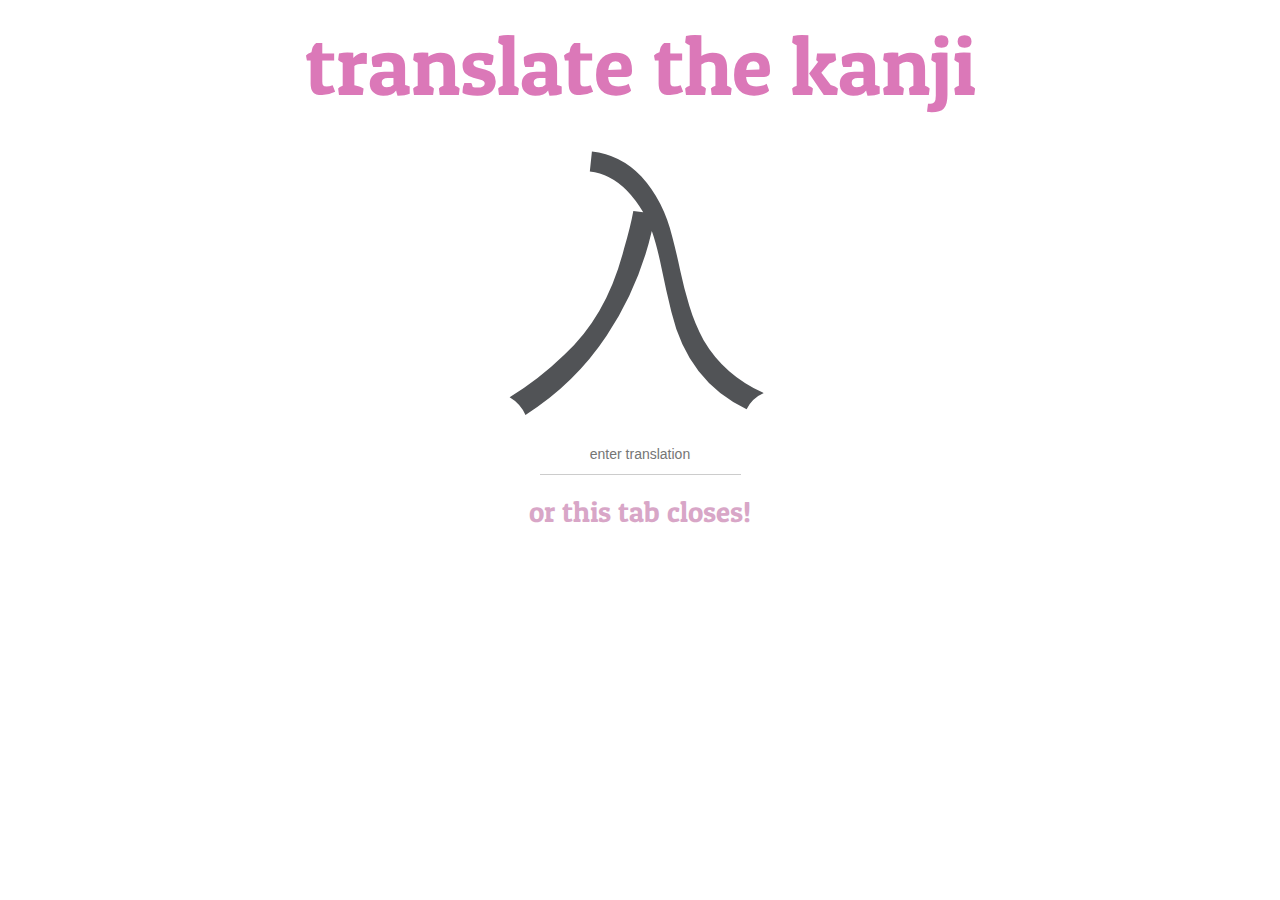
<file: index.html>
<!DOCTYPE html>
<html lang="en">

  <head>

    <meta charset="utf-8">
    <meta name="viewport" content="width=device-width, initial-scale=1, shrink-to-fit=no">
    <meta name="description" content="">
    <meta name="author" content="">

    <title>New Tab</title>

    <!-- Link to Google Fonts -->
    <link href="https://fonts.googleapis.com/css?family=Patua+One" rel="stylesheet">
    <!-- Bootstrap core CSS -->
    <link rel="stylesheet" href="https://maxcdn.bootstrapcdn.com/bootstrap/3.3.7/css/bootstrap.min.css">
    <!-- Custom styles for this template -->
    <link href="style.css" rel="stylesheet">

  </head>

  <body>

    <div class="container-fluid text-center" id='search-bar-div'>

      <h1 id='title-heading'>translate the kanji</h1>
      <h1 id='kanji-text'></h1>
      <form id='kanji-form' action="checkTranslation">
        <input id='kanji-input' type="text" placeholder="enter translation">
      </form>
      <h3 id='subtitle-heading'>or this tab closes!</h3>
    </div>

    <!-- Link to scripts -->
    <script src="https://cdnjs.cloudflare.com/ajax/libs/jquery/3.3.1/jquery.min.js"></script>
    <script src="script.js"></script>

  </body>

</html>
</file>
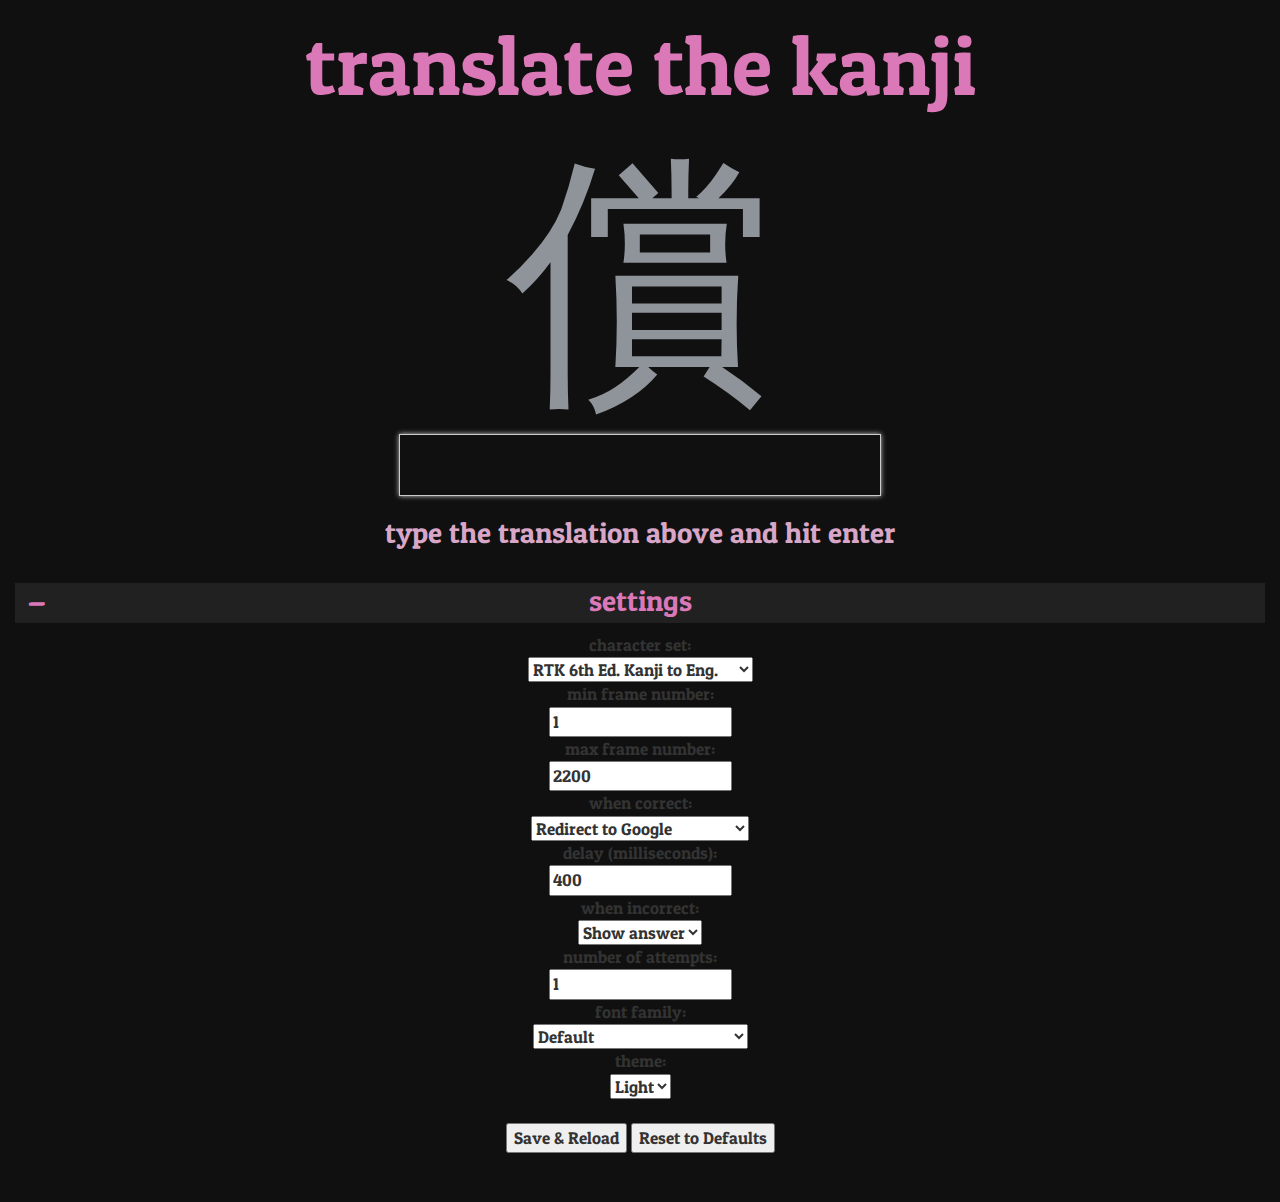
<file: extension/index.html>
<!DOCTYPE html>
<html lang="en">

  <head>

    <meta charset="utf-8">
    <meta name="viewport" content="width=device-width, initial-scale=1, shrink-to-fit=no">
    <meta name="description" content="">
    <meta name="author" content="">

    <title>New Tab</title>

    <!-- Link to Google Fonts -->
    <link href="https://fonts.googleapis.com/css?family=Patua+One" rel="stylesheet">
    <!-- Bootstrap core CSS -->
    <link rel="stylesheet" href="https://maxcdn.bootstrapcdn.com/bootstrap/3.3.7/css/bootstrap.min.css">
    <!-- Custom styles for this template -->
    <link href="style.css" rel="stylesheet">

    <!-- Link to scripts -->
    <script src="https://cdnjs.cloudflare.com/ajax/libs/jquery/3.3.1/jquery.min.js"></script>
    <script src="script.js"></script>
    <script src="setGetCookies.js"></script>

  </head>

  <body>

    <div class="container-fluid text-center" id='search-bar-div'>

      <h1 id='title-heading'>translate the kanji</h1>
      <h1 id='kanji-text'></h1>
      <form id='kanji-form' action="#checkTranslation">
        <input id='kanji-input' type="text" size="35" placeholder="" autocomplete=off>
      </form>
      <h3 id='subtitle-heading'>type the translation above and hit enter</h3>
      <!-- <h5 style="color:#bbbbbb" id="toggleSettings">click here for settings</h5> -->
      <!-- <div id="settings" style="display: none;"> -->
        <br/>
        <div style="position:relative;">
        <div style="width:100%;height:40px;background:#888;opacity:0.15;margin-bottom:10px;"></div>
        <h3 style="color:rgb(219, 120, 184);position:absolute;left:12px;top:-58%;font-size:28pt;" id="plusMinus">+</h3>
        <h3 style="color:rgb(219, 120, 184);position:absolute;left:0;top:-47%;width:100%;text-align:center;" id="toggleSettings">settings</h3>
        </div>
        <div id="settings">
        <div class='measuringWrapper'>
        <p id="errorMessage" style="color:#da2525"></p>
        <!-- <span>Number of Kanji:</span>
        <input type="text" id="numOfKanji" value="2200"/> -->
        <div class="setting">
        <span>character set:</span><br/>
        <select id="characterSet">
          <option value="rtkKanji.json">RTK 6th Ed. Kanji to Eng.</option>
          <option value="rtkKanjiWithReadings.json">RTK 6th Ed. Kanji Readings</option>
          <option value="fullHiragana.json">Hiragana</option>
          <option value="fullHiraganaWithDigraphs.json">Hiragana with digraphs</option>
          <option value="fullKatakana.json">Katakana</option>
          <option value="fullKatakanaWithDigraphs.json">Katakana with digraphs</option>
        </select>
        </div>
        <div class="setting">
        <span>min frame number:</span><br/>
        <input type="number" id="minFrame" min="1"/>
        </div>
        <div class="setting">
        <span>max frame number:</span><br/>
        <input type="number" id="maxFrame" min="1"/>
        </div>
        <div class="setting">
        <span>when correct:</span><br/>
        <select id="ifCorrect">
          <option value=1>Redirect to Google</option>
          <option value=2>Redirect to custom page</option>
          <option value=3>Display another character</option>
        </select>
        </div>
        <div class="setting" id="customPageDiv" style="display:none;">
          <span>redirect page:</span><br/>
          <input type="text" id="customPage" placeholder="http://www.google.com" value="http://www.google.com"/>
        </div> 
        <div class="setting">
        <span>delay (milliseconds):</span><br/>
        <input type="number" id="delay" min="0"/>
        </div>
        <div class="setting">
        <span>when incorrect:</span><br/>
        <select id="ifIncorrect">
          <option value=1>Close tab</option>
          <option value=2>Show answer</option>
        </select>
        </div>
        <div class="setting">
        <span>number of attempts:</span><br/>
        <input type="number" id="attempts" min="1"/>
        </div>
        <div class="setting">
        <span>font family:</span><br/>
        <select id="fontFamily">
          <option value="Default">Default</option>
          <option value="Yu Mincho">Yu Mincho</option>
          <option value="Yu Gothic">Yu Gothic</option>
          <option value="MS Mincho">MS Mincho</option>
          <option value="MS Gothic">MS Gothic</option>
          <option value="Meiryo">Meiryo</option>
          <option value="Hiragino Mincho ProN">Hiragino Mincho ProN</option>
          <option value="Hiragino Kaku Gothic Pro">Hiragino Kaku Gothic Pro</option>
          <option value="Osaka">Osaka</option>
          <option value="Custom">Custom</option>
        </select>
        </div>
        <div class="setting" id="fontFamilyInputDiv" style="display:none">
        <span>custom font name:</span><br/>
        <input type="text" id="fontFamilyInput" placeholder="Yu Mincho"/>
        </div>
        <div class="setting">
        <span>theme:</span><br/>
        <select id="theme">
          <option value="light">Light</option>
          <option value="dark">Dark</option>
        </select>
        </div>
        <br/>
        <button id="reloadButton">Save & Reload</button>
        <button id="resetToDefaults">Reset to Defaults</button>
        <br/><br/><br/>
      </div>
    </div>
    </div>

  </body>

</html>
</file>
<file: style.css>
#title-heading{
  text-align: center;
  font-size: 62pt;
  /* padding-top: 5%; */
  color: rgb(219, 120, 184);
  font-family: 'Patua One', cursive;
  /* font-family: 'Abril Fatface', cursive; */
}

h3{
  text-align: center;
  font-size: 22pt;
  /* padding-top: 5%; */
  color: rgb(216, 166, 199);
  font-family: 'Patua One', cursive;
  /* font-family: 'Abril Fatface', cursive; */
}

#kanji-text{
  text-align: center;
  font-size: 200pt;
  /* padding-top: 5%; */
  color: rgb(81, 83, 86);
  font-family: 'Patua One', cursive;
  /* font-family: 'Abril Fatface', cursive; */
}

#kanji-input{
  text-align: center;
  padding: 10px;
  background-color: transparent;
  border: 0;
  color: gray;
  border-bottom: 1.5px solid #ccc;
}
</file>
<file: extension/style.css>
body {
  text-align: center;
  font-size:170%;
  /* padding-top: 5%; */
  font-family: 'Patua One', cursive;
  /* font-family: 'Abril Fatface', cursive; */
  background: #101010;
}

#title-heading{
  text-align: center;
  font-size: 62pt;
  /* padding-top: 5%; */
  color: rgb(219, 120, 184);
  font-family: 'Patua One', cursive;
  /* font-family: 'Abril Fatface', cursive; */
}

h3{
  text-align: center;
  font-size: 22pt;
  /* padding-top: 5%; */
  color: rgb(216, 166, 199);
  font-family: 'Patua One', cursive;
  /* font-family: 'Abril Fatface', cursive; */
}

#kanji-text{
  text-align: center;
  font-size: 200pt;
  /* padding-top: 5%; */
  color: rgb(143, 147, 154); /*color: rgb(81, 83, 86);*/
  font-family: 'Patua One', cursive;
  /* font-family: 'Abril Fatface', cursive; */
}

#kanji-input{
  text-align: center;
  padding: 10px;
  background-color: transparent;
  border: 0;
  color: #bbb; /*color: gray;*/
  border-bottom: 1.5px solid #ccc;
  font-size:28px;
}

#kanji-input:focus{
  outline: none !important;
  border: 1px solid #ccc;
  border-bottom: 1.5px solid #ccc;
  box-shadow: 0 0 5px #ccc;
}
</file>
